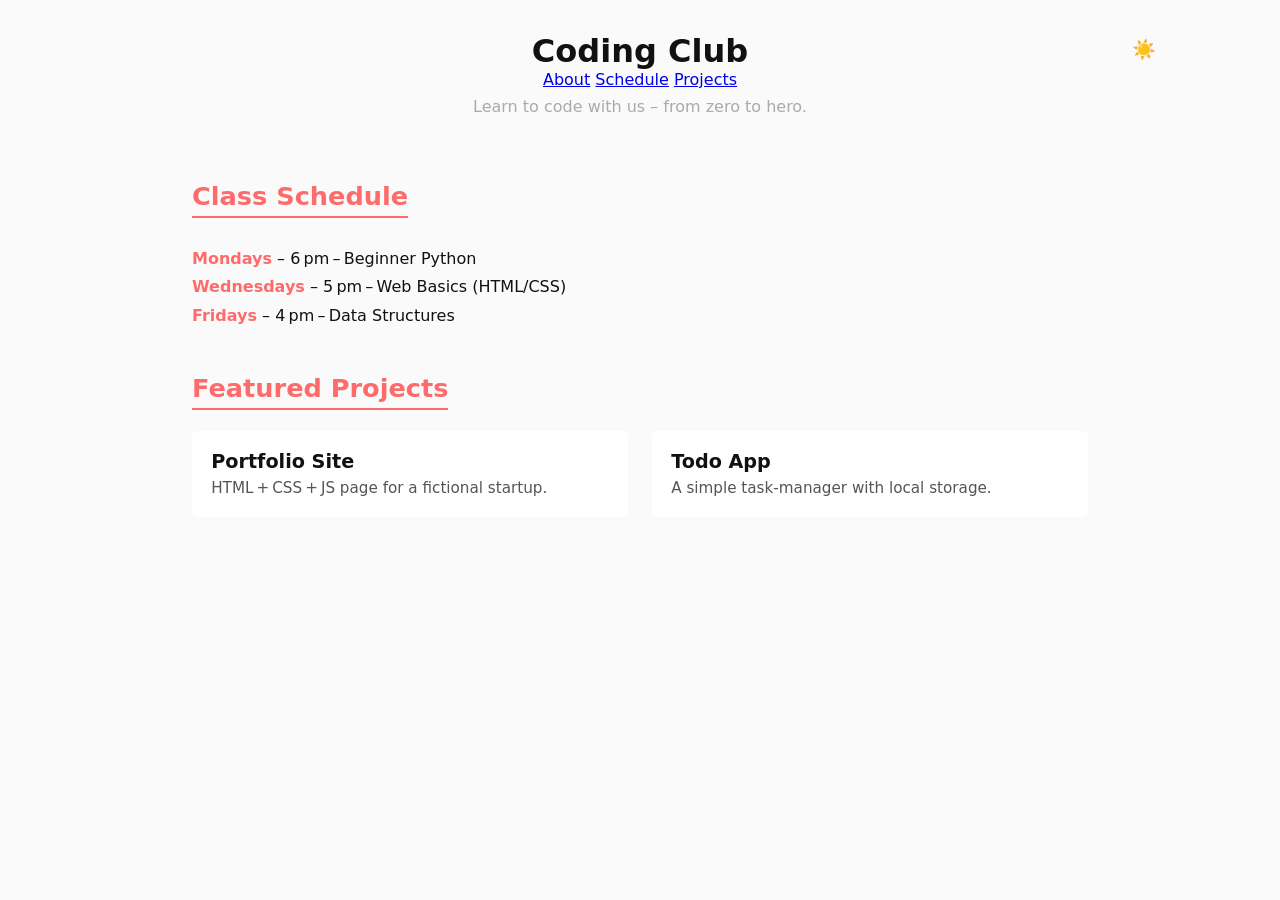
<file: index.html>
<!DOCTYPE html>
<html lang="en">
<head>
  <meta charset="UTF-8">
  <title>Coding Club – Learn to Code</title>
  <meta name="viewport" content="width=device-width, initial-scale=1.0">
  <link rel="stylesheet" href="style.css">
</head>
<body>

  <header>
    <h1>Coding Club</h1>
    <nav>
      <a href="about.html">About</a>
      <a href="schedule.html">Schedule</a>
      <a href="projects.html">Projects</a>
    </nav>
    <p>Learn to code with us – from zero to hero.</p>
    <button id="theme-toggle" aria-pressed="false" class="theme-toggle">
      🌙 Dark mode
    </button>
  </header>

  <main>
    <section class="schedule" aria-labelledby="schedule-title">
      <h2 id="schedule-title">Class Schedule</h2>
      <ul>
        <li><strong>Mondays</strong> – 6 pm – Beginner Python</li>
        <li><strong>Wednesdays</strong> – 5 pm – Web Basics (HTML/CSS)</li>
        <li><strong>Fridays</strong> – 4 pm – Data Structures</li>
      </ul>
    </section>

    <section class="projects" aria-labelledby="projects-title">
      <h2 id="projects-title">Featured Projects</h2>
      <div class="project-grid">
        <article class="project-card">
          <h3>Portfolio Site</h3>
          <p>HTML + CSS + JS page for a fictional startup.</p>
        </article>
        <article class="project-card">
          <h3>Todo App</h3>
          <p>A simple task‑manager with local storage.</p>
        </article>
      </div>
    </section>
  </main>

  <script src="script.js"></script>
</body>
</html>
</file>
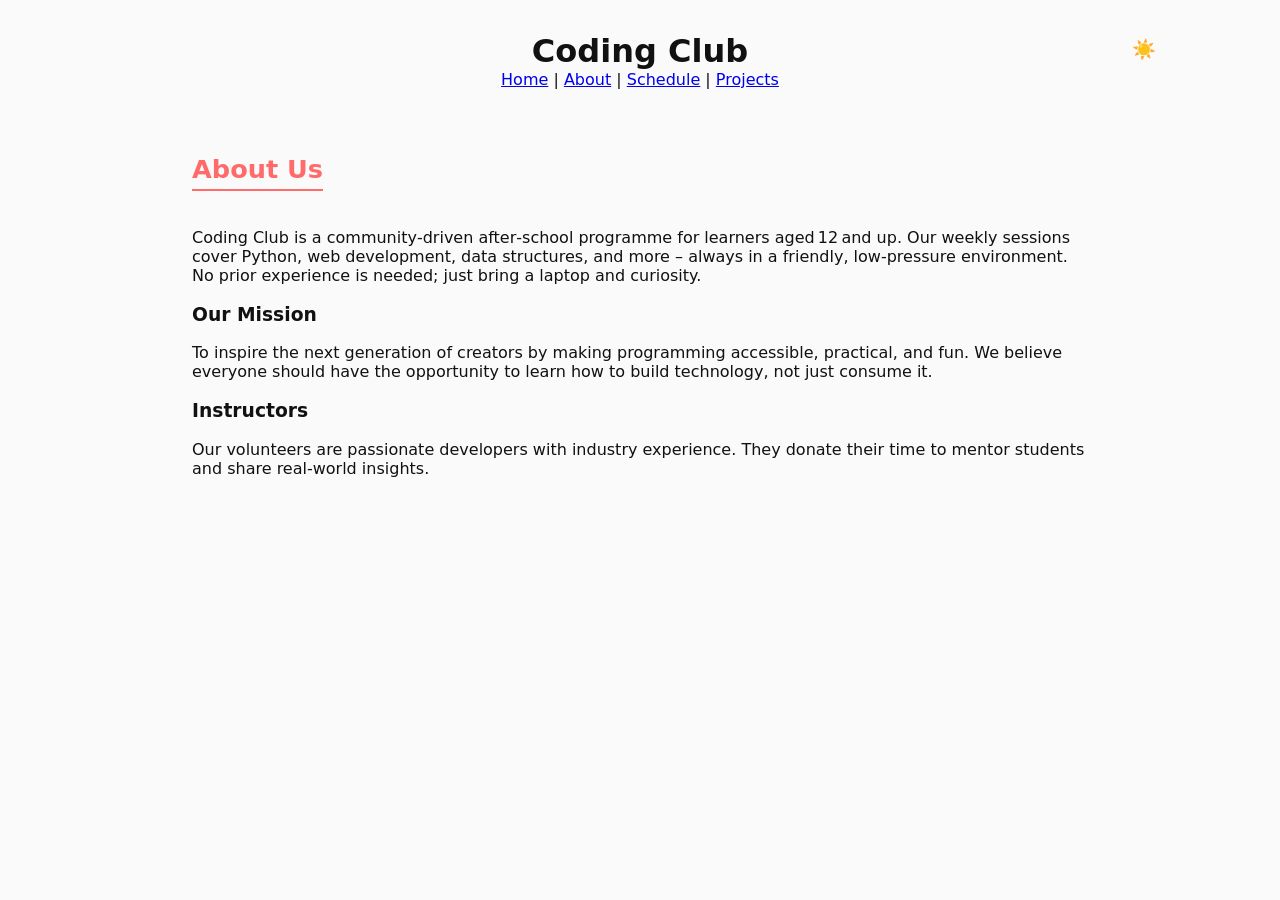
<file: about.html>
<!DOCTYPE html>
<html lang="en">
<head>
  <meta charset="UTF-8">
  <title>Coding Club – About</title>
  <meta name="viewport" content="width=device-width, initial-scale=1.0">
  <link rel="stylesheet" href="style.css">
</head>
<body>

  <header>
    <h1>Coding Club</h1>
    <nav>
      <a href="index.html">Home</a> |
      <a href="about.html">About</a> |
      <a href="schedule.html">Schedule</a> |
      <a href="projects.html">Projects</a>
    </nav>
    <button id="theme-toggle" aria-pressed="false" class="theme-toggle">
      🌙 Dark mode
    </button>
  </header>

  <main>
    <section class="about" aria-labelledby="about-title">
      <h2 id="about-title">About Us</h2>
      <p>Coding Club is a community‑driven after‑school programme for learners aged 12 and up. Our weekly sessions cover Python, web development, data structures, and more – always in a friendly, low‑pressure environment. No prior experience is needed; just bring a laptop and curiosity.</p>
      <h3>Our Mission</h3>
      <p>To inspire the next generation of creators by making programming accessible, practical, and fun. We believe everyone should have the opportunity to learn how to build technology, not just consume it.</p>
      <h3>Instructors</h3>
      <p>Our volunteers are passionate developers with industry experience. They donate their time to mentor students and share real‑world insights.</p>
    </section>
  </main>

  <script src="script.js"></script>
</body>
</html>
</file>
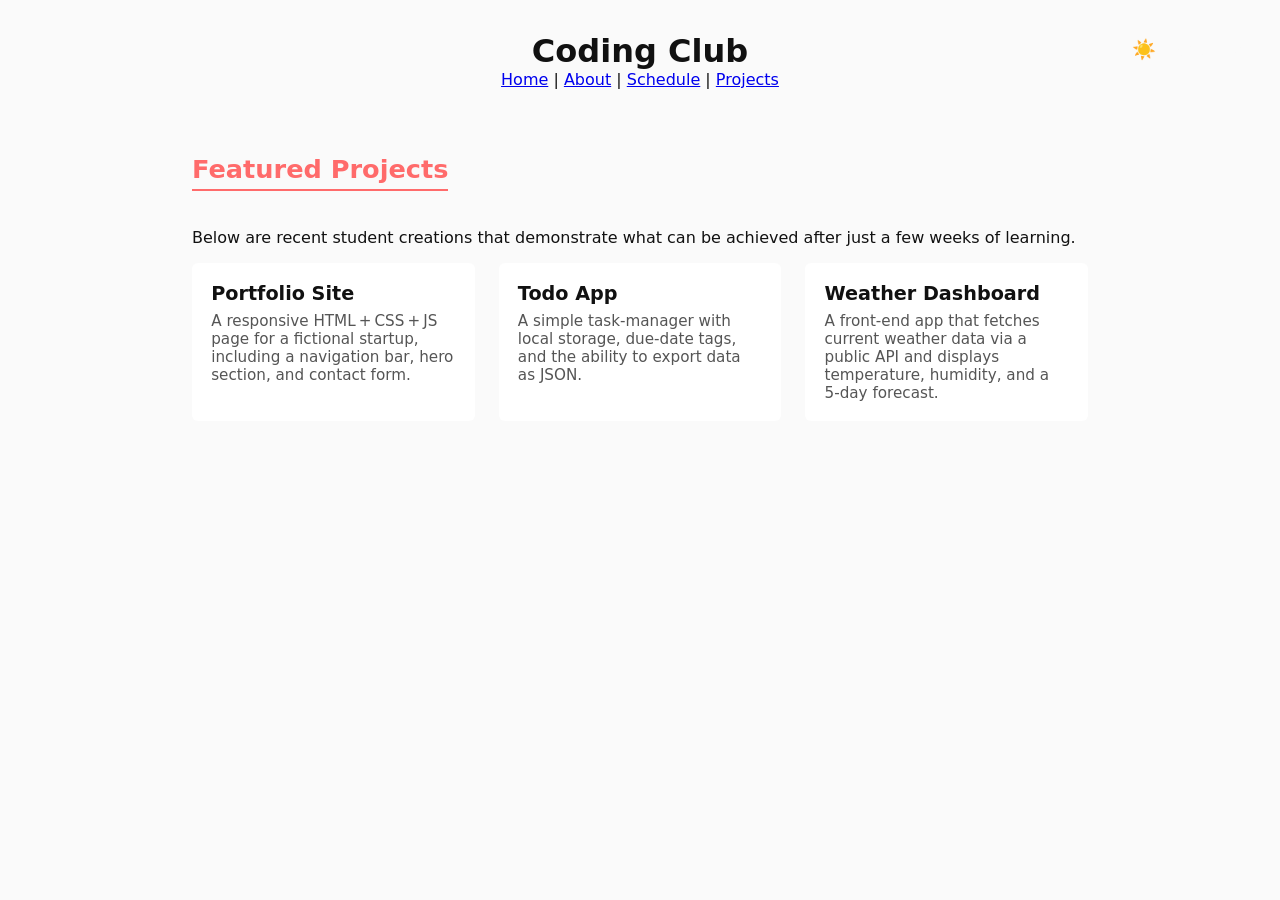
<file: projects.html>
<!DOCTYPE html>
<html lang="en">
<head>
  <meta charset="UTF-8">
  <title>Coding Club – Projects</title>
  <meta name="viewport" content="width=device-width, initial-scale=1.0">
  <link rel="stylesheet" href="style.css">
</head>
<body>

  <header>
    <h1>Coding Club</h1>
    <nav>
      <a href="index.html">Home</a> |
      <a href="about.html">About</a> |
      <a href="schedule.html">Schedule</a> |
      <a href="projects.html">Projects</a>
    </nav>
    <button id="theme-toggle" aria-pressed="false" class="theme-toggle">
      🌙 Dark mode
    </button>
  </header>

  <main>
    <section class="projects" aria-labelledby="projects-title">
      <h2 id="projects-title">Featured Projects</h2>
      <p>Below are recent student creations that demonstrate what can be achieved after just a few weeks of learning.</p>
      <div class="project-grid">
        <article class="project-card">
          <h3>Portfolio Site</h3>
          <p>A responsive HTML + CSS + JS page for a fictional startup, including a navigation bar, hero section, and contact form.</p>
        </article>
        <article class="project-card">
          <h3>Todo App</h3>
          <p>A simple task‑manager with local storage, due‑date tags, and the ability to export data as JSON.</p>
        </article>
        <article class="project-card">
          <h3>Weather Dashboard</h3>
          <p>A front‑end app that fetches current weather data via a public API and displays temperature, humidity, and a 5‑day forecast.</p>
        </article>
      </div>
    </section>
  </main>

  <script src="script.js"></script>
</body>
</html>
</file>
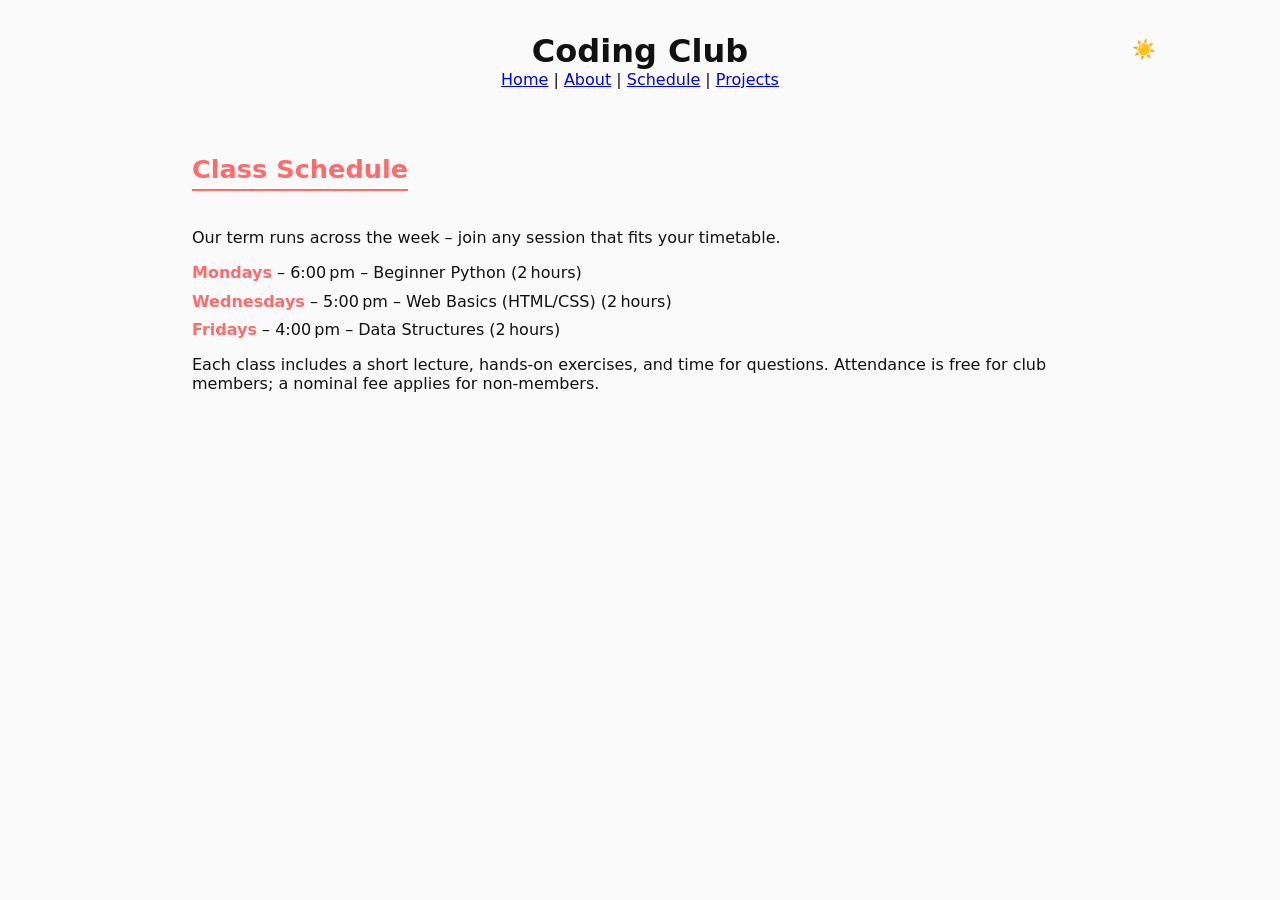
<file: schedule.html>
<!DOCTYPE html>
<html lang="en">
<head>
  <meta charset="UTF-8">
  <title>Coding Club – Schedule</title>
  <meta name="viewport" content="width=device-width, initial-scale=1.0">
  <link rel="stylesheet" href="style.css">
</head>
<body>

  <header>
    <h1>Coding Club</h1>
    <nav>
      <a href="index.html">Home</a> |
      <a href="about.html">About</a> |
      <a href="schedule.html">Schedule</a> |
      <a href="projects.html">Projects</a>
    </nav>
    <button id="theme-toggle" aria-pressed="false" class="theme-toggle">
      🌙 Dark mode
    </button>
  </header>

  <main>
    <section class="schedule" aria-labelledby="schedule-title">
      <h2 id="schedule-title">Class Schedule</h2>
      <p>Our term runs across the week – join any session that fits your timetable.</p>
      <ul>
        <li><strong>Mondays</strong> – 6:00 pm – Beginner Python (2 hours)</li>
        <li><strong>Wednesdays</strong> – 5:00 pm – Web Basics (HTML/CSS) (2 hours)</li>
        <li><strong>Fridays</strong> – 4:00 pm – Data Structures (2 hours)</li>
      </ul>
      <p>Each class includes a short lecture, hands‑on exercises, and time for questions. Attendance is free for club members; a nominal fee applies for non‑members.</p>
    </section>
  </main>

  <script src="script.js"></script>
</body>
</html>
</file>
<file: style.css>
/* -------------------------------------
   Coding Club – Professional One‑Page Site
   ------------------------------------- */
:root {
  --bg-dark:  #0f0f0f;
  --text-dark: #e0e0e0;
  --accent:   #0066ff;          /* primary action colour */
  --accent-hover: #0052cc;

  --bg-light: #fafafa;
  --text-light: #111111;
  --light-accent: #ff6b6b;

  --font-base: system-ui, -apple-system, BlinkMacSystemFont, "Segoe UI", Roboto, Helvetica, Arial, sans-serif;
}

/* Box‑sizing so borders/padding don’t affect width */
*, *::before, *::after { box-sizing: border-box; }

body {
  margin: 0;
  font-family: var(--font-base);
  color: var(--text-dark);
  background: var(--bg-dark);
  transition: background 0.3s, color 0.3s;
}

/* Light‑mode overrides (applied via [data-theme="light"]) */
[data-theme="light"] {
  --bg-dark: var(--bg-light);
  --text-dark: var(--text-light);
  --accent: var(--light-accent);
}

/* ---- Header ---- */
header {
  padding: 2rem 1rem;
  text-align: center;
  background: var(--bg-dark);
  border-bottom: 1px solid rgba(255,255,255,0.08);
}
header h1 {
  margin: 0;
  font-size: 2rem;
  font-weight: 700;
  color: var(--text-dark);
}
header p {
  margin: 0.5rem 0 0;
  font-size: 1rem;
  color: #aaa;
  font-weight: 300;
}

/* ---- Theme toggle ---- */
.theme-toggle {
  position: absolute;
  top: 2rem;
  right: 1rem;
  background: none;
  border: none;
  color: var(--text-dark);
  font-size: 1.2rem;
  cursor: pointer;
  padding: 0.5rem;
  line-height: 1;
  transition: color 0.2s;
}
[data-theme="light"] .theme-toggle {
  color: var(--bg-dark);
}

/* ---- Main content ---- */
main {
  max-width: 960px;
  margin: auto;
  padding: 2rem;
}

/* ---- Section base ---- */
section {
  margin-bottom: 3rem;
}
section h2 {
  margin-top: 0;
  font-size: 1.6rem;
  color: var(--accent);
  border-bottom: 2px solid var(--accent);
  padding-bottom: 0.3rem;
  display: inline-block;
}

/* ---- Schedule ---- */
.schedule ul {
  list-style: none;
  padding: 0;
  margin: 0;
}
.schedule li {
  margin: 0.6rem 0;
  font-size: 1rem;
  color: var(--text-dark);
}
.schedule li strong {
  color: var(--accent);
}

/* ---- Projects grid ---- */
.project-grid {
  display: grid;
  gap: 1.5rem;
}
@media (min-width: 600px) {
  .project-grid {
    grid-template-columns: repeat(auto-fit, minmax(280px, 1fr));
  }
}
.project-card {
  background: #1a1a1a;
  border-radius: 6px;
  padding: 1.2rem;
  transition: transform 0.2s, box-shadow 0.2s;
}
.project-card:hover,
.project-card:focus-within {
  transform: translateY(-4px);
  box-shadow: 0 8px 16px rgba(0,0,0,0.4);
}
.project-card h3 {
  margin: 0 0 0.4rem;
  font-size: 1.2rem;
  color: var(--text-dark);
}
.project-card p {
  margin: 0;
  font-size: 0.95rem;
  color: #888;
}

/* ---- Focus outline for keyboard users ---- */
a:focus, button:focus {
  outline: 3px solid var(--accent);
  outline-offset: 2px;
}

/* ---- Light‑mode project card ---- */
[data-theme="light"] .project-card {
  background: #ffffff;
  color: var(--text-light);
}
[data-theme="light"] .project-card h3 { color: var(--text-light); }
[data-theme="light"] .project-card p { color: #555; }
</file>
